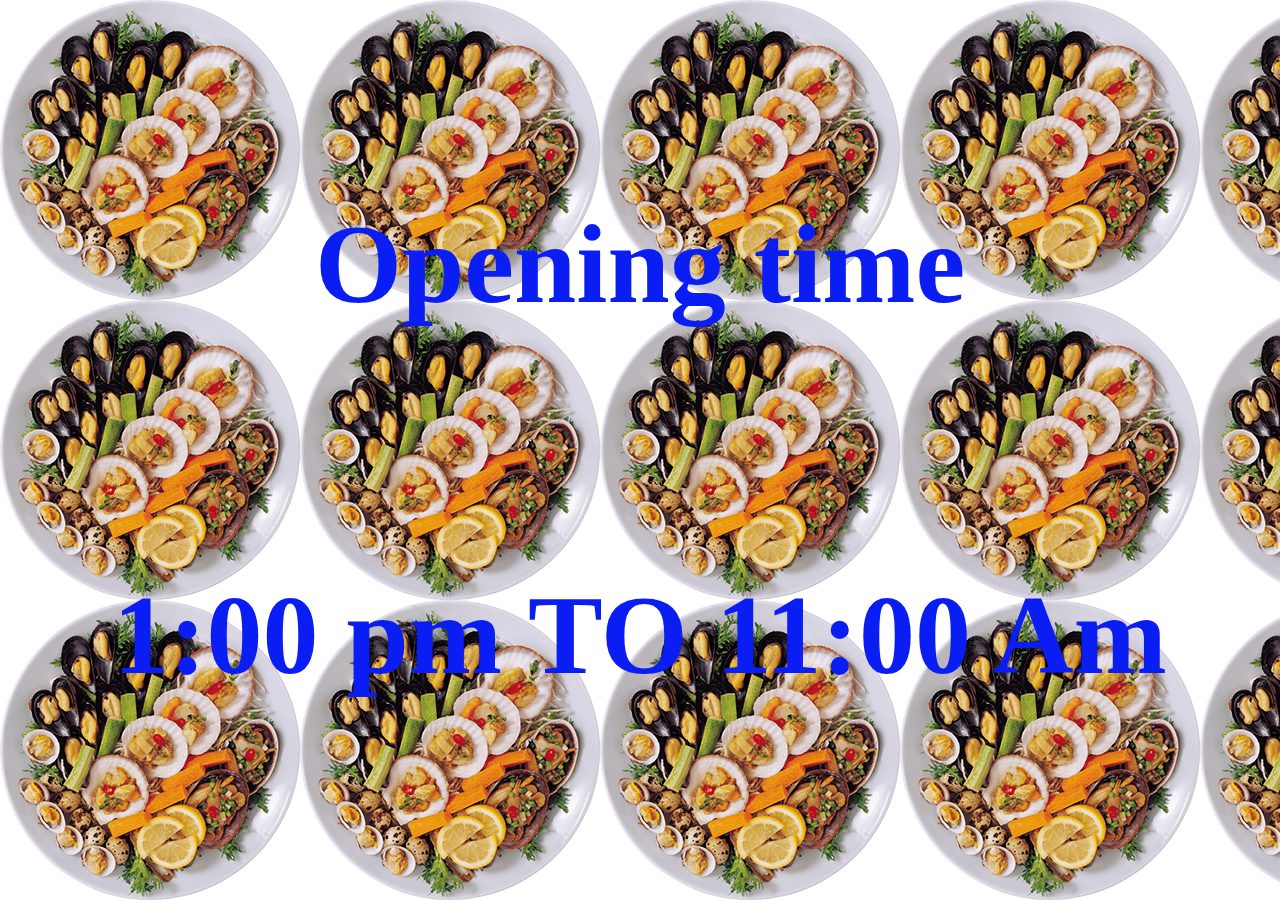
<file: open.html>
<!DOCTYPE html>
<html lang="en">
<head>
    <meta charset="UTF-8">
    <meta name="viewport" content="width=device-width, initial-scale=1.0">
    <title>Document</title>
    <style>
        body{
            margin: 0;
            padding: 0;
            box-sizing: border-box;
        }
        div{
            width: 100%;
            height: 100vh;
            background-image: url('./images/food-menu-1.png');
            
            display: flex;
            flex-direction: column;
            justify-content: center;
            align-items: center;
        }
        h3{
            font-size: 7rem;
            color: rgb(10, 29, 242);
        }
        @media (max-width: 858px){
            h3{
                font-size: 3rem;
            }
        }
    </style>
</head>
<body>
    <div>
        <h3>Opening time</h3><br>
        <h3>1:00 pm TO 11:00 Am</h3>
    </div>
</body>
</html>
</file>
